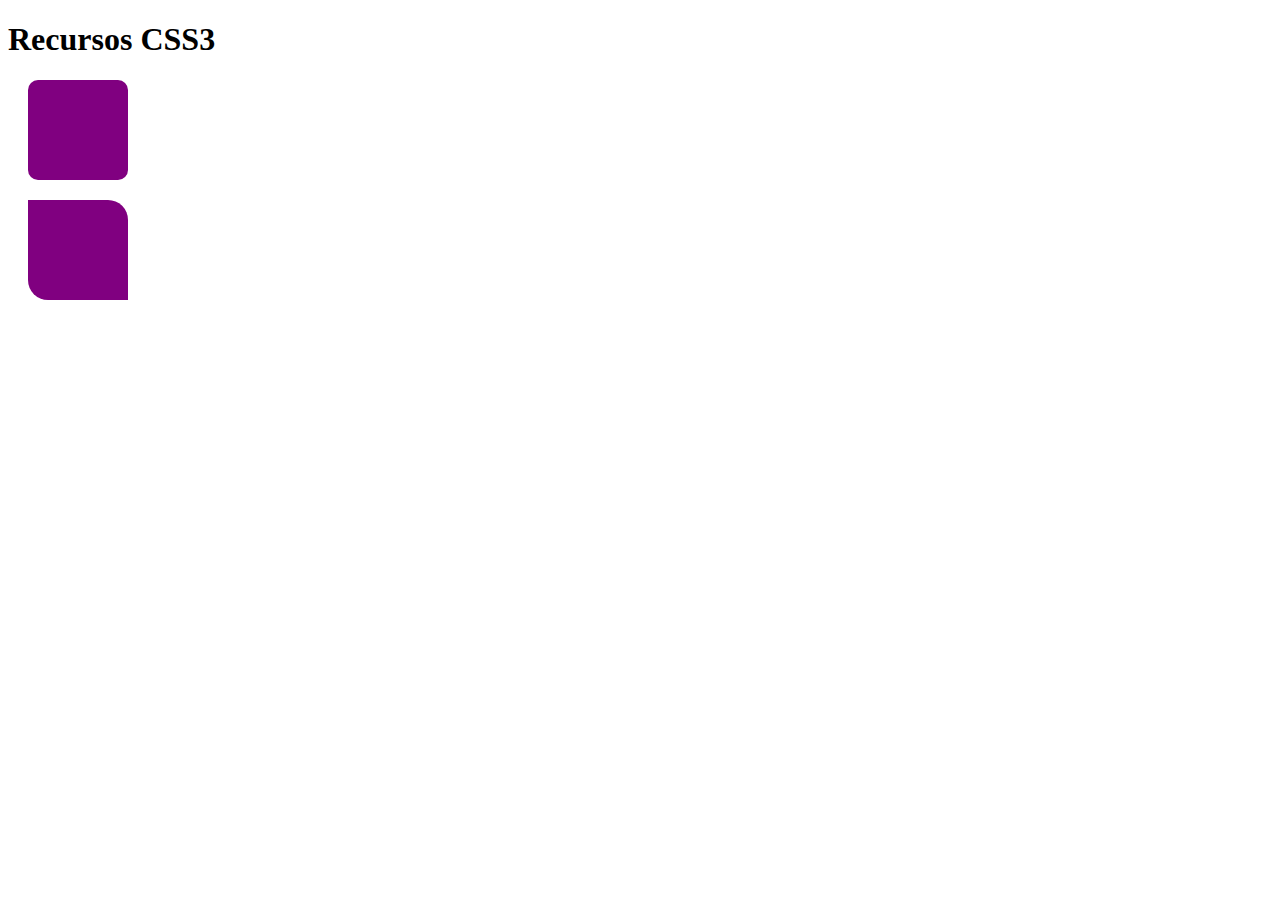
<file: CSS/index.html>
<!DOCTYPE html>
<html lang="en">
<head>
    <meta charset="UTF-8">
    <meta http-equiv="X-UA-Compatible" content="IE=edge">
    <meta name="viewport" content="width=device-width, initial-scale=1.0">
    <title>Document</title>
    <link rel="stylesheet" href="styles.css" type="text/css">
</head>
<body>
    <h1>Recursos CSS3</h1>
    <!-- <div class="animation-div"></div> -->
    <!-- <div class="animation-div2"></div> -->
    <!-- <div class="animation-div3"></div> -->
    <!-- <div class="box" id="animation-div4">linear</div> -->
    <!-- <div class="box" id="animation-div5">ease</div> -->
    <!-- <div class="box" id="animation-div6">ease-in</div> -->
    <!-- <div class="box" id="animation-div7">ease-out</div> -->
    <!-- <div class="box" id="animation-div8">ease-in-out</div> -->
    <!-- <button class="btn">Enviar</button> -->
    <!-- <div class="transition"></div> -->
    <!-- <div class="div-calc">
        <div class="innerdiv-calc calc1"></div>
        <div class="innerdiv-calc calc2"></div>
        <div class="innerdiv-calc calc3"></div>
        <div class="innerdiv-calc calc4"></div>
    </div> -->
    <!-- <div class="gradient-box gradient1"></div>
    <div class="gradient-box gradient2"></div>
    <div class="gradient-box gradient3"></div>
    <div class="gradient-box gradient4"></div>
    <div class="gradient-box gradient5"></div>
    <div class="gradient-box gradient6"></div> -->
    <!-- <div class="gradient-box gradient7"></div>
    <div class="gradient-box gradient8"></div>
    <div class="gradient-box gradient9"></div> -->
    <!-- <div class="mediaquery"></div> -->
    <div class="div-border border-radius1"></div>
    <div class="div-border border-radius2"></div>
</body>
</html>
</file>
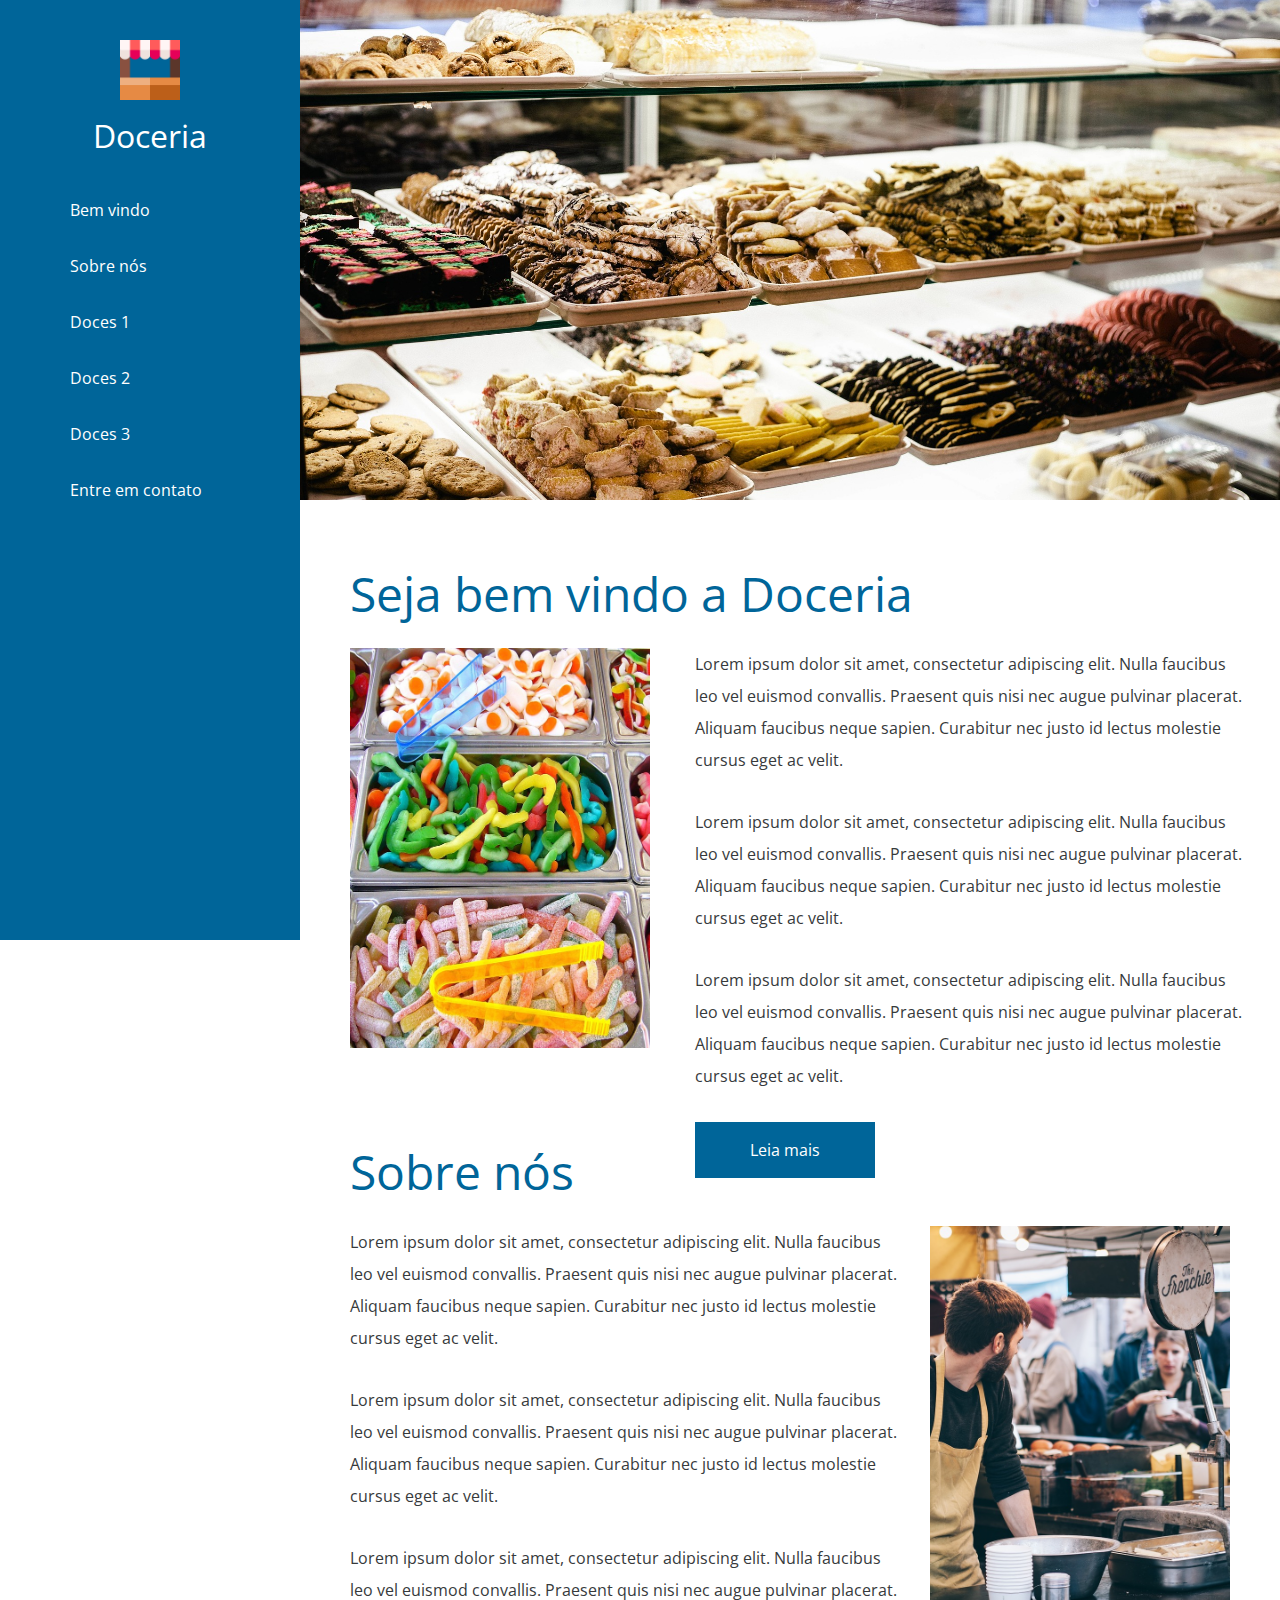
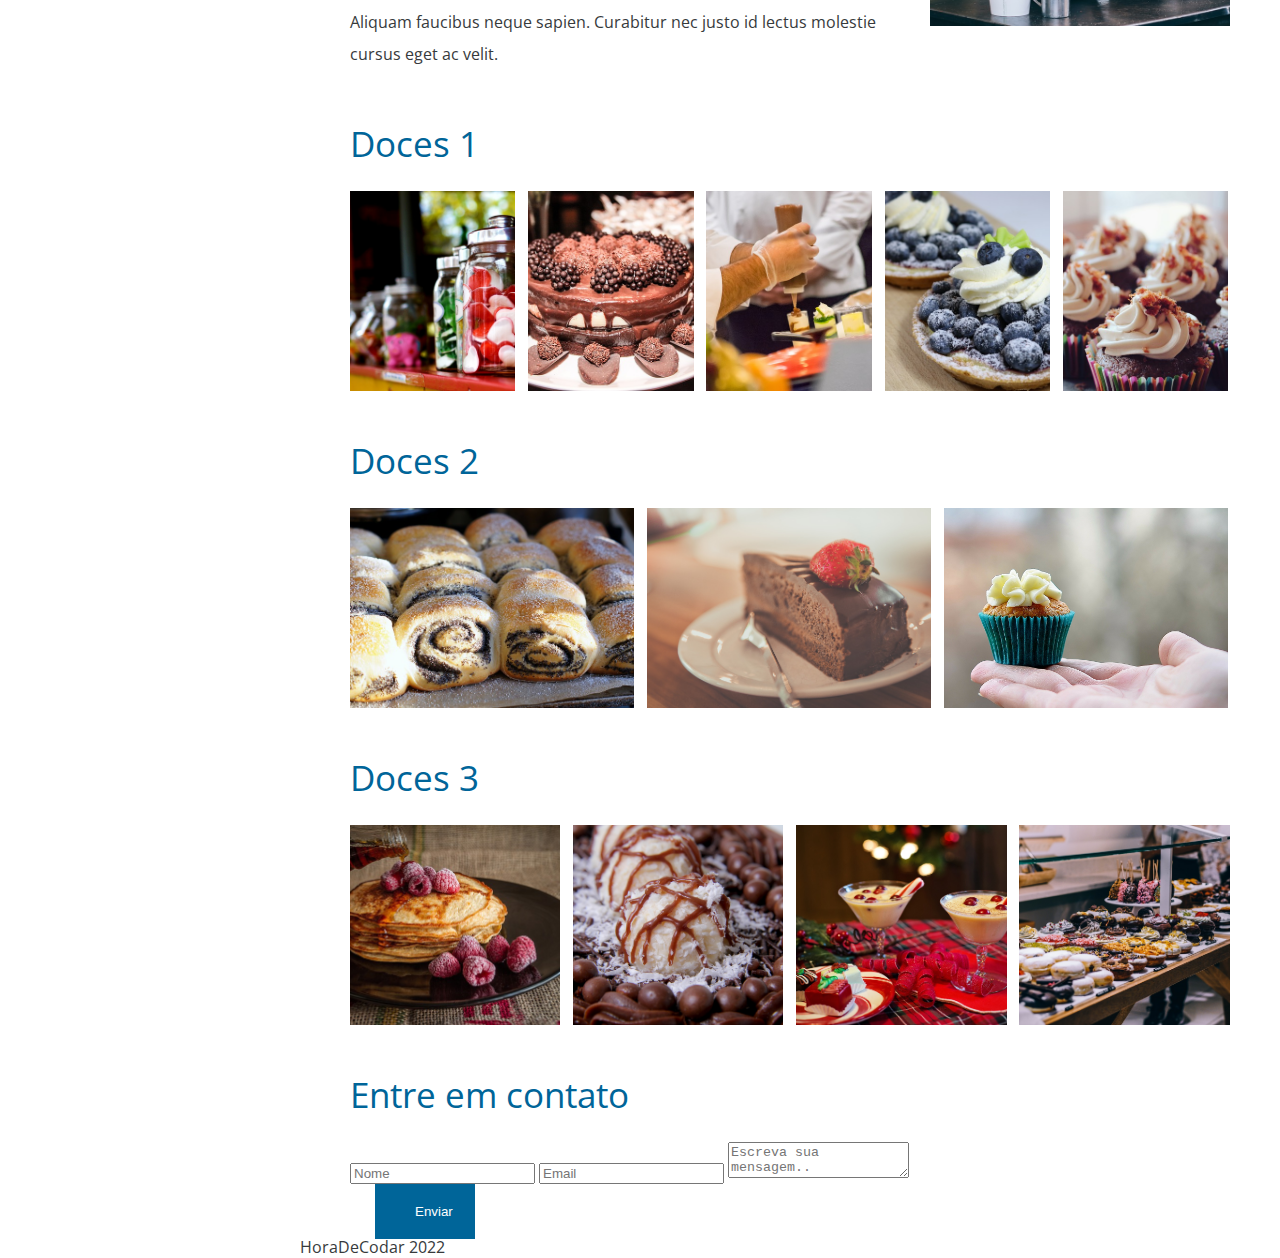
<file: Projeto1_SiteDoceria/index.html>
<!DOCTYPE html>
    <html lang="en">
    <head>
        <title>Doceria Single Page</title>
        <meta charset="UTF-8">
        <meta http-equiv="X-UA-Compatible" content="IE=edge">
        <meta name="viewport" content="width=device-width, initial-scale=1.0">
        <link rel="stylesheet" href="css/reset.css" type="text/css">
        <link rel="stylesheet" href="css/styles.css" type="text/css">
        <link rel="stylesheet" href="https://fonts.googleapis.com/css?family=Open+Sans:300,300i,400,400i,700,700i&display=swamp">
    </head>
    <body>
        <div class="container">
            <div id="sidebar">
                <div class="sidebar-container">
                    <img src="img/stand.png" alt="Logo Doceria" class="logo-doceria" />
                    <h1>Doceria</h1>
                    <nav>
                        <ul>
                            <li><a href="#sessao-bemvindo">Bem vindo</a></li>
                            <li><a href="#sessao-sobre">Sobre nós</a></li>
                            <li><a href="#sessao-doces1">Doces 1</a></li>
                            <li><a href="#sessao-doces2">Doces 2</a></li>
                            <li><a href="#sessao-doces3">Doces 3</a></li>
                            <li><a href="#sessao-contato">Entre em contato</a></li>
                        </ul>
                    </nav>
                </div>
            </div>
            <div class="content">
                <main>
                    <section id="sessao-bemvindo">
                        <div class="banner"></div>
                        <div class="sessao-bemvindo-content">
                            <h1>Seja bem vindo a Doceria</h1>
                            <div class="sessao-minibanner"></div>
                            <div class="sessao-descricao">
                                <p>Lorem ipsum dolor sit amet, consectetur adipiscing elit. Nulla faucibus leo vel euismod convallis. Praesent quis nisi nec augue pulvinar placerat. Aliquam faucibus neque sapien. Curabitur nec justo id lectus molestie cursus eget ac velit.</p>
                                <p>Lorem ipsum dolor sit amet, consectetur adipiscing elit. Nulla faucibus leo vel euismod convallis. Praesent quis nisi nec augue pulvinar placerat. Aliquam faucibus neque sapien. Curabitur nec justo id lectus molestie cursus eget ac velit.</p>
                                <p>Lorem ipsum dolor sit amet, consectetur adipiscing elit. Nulla faucibus leo vel euismod convallis. Praesent quis nisi nec augue pulvinar placerat. Aliquam faucibus neque sapien. Curabitur nec justo id lectus molestie cursus eget ac velit.</p>
                                <a href="#" class="sessao-bemvindo-btn">Leia mais</a>
                            </div>
                        </div>
                    </section>
                    <section id="sessao-sobre">
                        <div class="sessao-content">
                            <h1>Sobre nós</h1>
                            <div class="sessao-minibanner"></div>
                            <div class="sessao-descricao">
                                <p>Lorem ipsum dolor sit amet, consectetur adipiscing elit. Nulla faucibus leo vel euismod convallis. Praesent quis nisi nec augue pulvinar placerat. Aliquam faucibus neque sapien. Curabitur nec justo id lectus molestie cursus eget ac velit.</p>
                                <p>Lorem ipsum dolor sit amet, consectetur adipiscing elit. Nulla faucibus leo vel euismod convallis. Praesent quis nisi nec augue pulvinar placerat. Aliquam faucibus neque sapien. Curabitur nec justo id lectus molestie cursus eget ac velit.</p>
                                <p>Lorem ipsum dolor sit amet, consectetur adipiscing elit. Nulla faucibus leo vel euismod convallis. Praesent quis nisi nec augue pulvinar placerat. Aliquam faucibus neque sapien. Curabitur nec justo id lectus molestie cursus eget ac velit.</p>
                            </div>
                        </div>
                    </section>

                    <section id="sessao-doces1">
                        <h2>Doces 1</h2>
                        <div class="doces1-imgs banner-galeria" id="img1"></div>
                        <div class="doces1-imgs banner-galeria" id="img2"></div>
                        <div class="doces1-imgs banner-galeria" id="img3"></div>
                        <div class="doces1-imgs banner-galeria" id="img4"></div>
                        <div class="doces1-imgs banner-galeria" id="img5"></div>
                    </section>

                    <section id="sessao-doces2">
                        <h2>Doces 2</h2>
                        <div class="doces2-imgs banner-galeria" id="img6"></div>
                        <div class="doces2-imgs banner-galeria" id="img7"></div>
                        <div class="doces2-imgs banner-galeria" id="img8"></div>
                    </section>

                    <section id="sessao-doces3">
                        <h2>Doces 3</h2>
                        <div class="doces3-imgs banner-galeria" id="img9"></div>
                        <div class="doces3-imgs banner-galeria" id="img10"></div>
                        <div class="doces3-imgs banner-galeria" id="img11"></div>
                        <div class="doces3-imgs banner-galeria" id="img12"></div>
                    </section>

                    <section id="sessao-contato">
                        <h2>Entre em contato</h2>
                        <form id="form-contato">
                            <input type="text" name="name" placeholder="Nome">
                            <input type="email" name="email" placeholder="Email">
                            <textarea name="message" placeholder="Escreva sua mensagem.."></textarea>
                            <input type="submit" value="Enviar">
                        </form>
                    </section>

                    <footer>
                        <p>HoraDeCodar 2022</p>
                    </footer>
                </main>
            </div>
        </div>
    </body>
</html>
</file>
<file: CSS/styles.css>
@keyframes animacao {
    from {
        background-color: red;
    }

    to {
        background-color: yellow;
    }
}

@keyframes animacao2 {
    0% {}
    30% { width: 100px; }
    60% { background-color: red; }
    80% { left: 100px; background-color: blue; }
    100% { height: 100px; }
}

@keyframes animacao3 {
    from {left: 0px;}
    to {left: 200px; background-color: green;}    
}

@keyframes animacao4 {
    from {left: 0;}
    to {left: 500px;}
}

@keyframes animacao5 {
    0% {left: 0px;}
    25% {left: 20px; background-color: blue;}
    60% {left: 100px; background-color: orange;}
    100% {left: 50px; background-color: red;}
}

.animation-div {
    width: 100px;
    height: 100px;
    background-color: red;
    animation-name: animacao;
    animation-duration: 5s;
}

.animation-div2 {
    width: 200px;
    height: 200px;
    background-color: black;
    animation-name: animacao2;
    animation-duration: 6s;
    position: relative;
}

.animation-div3 {
    width: 100px;
    height: 100px;
    background-color: purple;
    position: relative;
    animation-name: animacao3;
    animation-duration: 3s;
    animation-delay: 1s;
    animation-iteration-count: infinite;
}

.box {
    background-color: orange;
    width: 50px;
    height: 50px;
    position: relative;
    animation-name: animacao4;
    animation-duration: 4s;
    animation-iteration-count: infinite;
}

#animation-div4 {
    animation-timing-function: linear;
}

#animation-div5 {
    animation-timing-function: ease;
}

#animation-div6 {
    animation-timing-function: ease-in;
}

#animation-div7 {
    animation-timing-function: ease-out;
}

#animation-div8 {
    animation-timing-function: ease-in-out;
}

#animation-div9 {
    background-color: darkblue;
    width: 50px;
    height: 50px;
    position: relative;
    animation: animacao5 8s ease-out 4s infinite;
}

/* transition */
.btn {
    display: block;
    position: relative;
    padding: 10px;
    margin-bottom: 25px;
    width: 150px;
    height: 75px;
    color: #FFF;
    text-transform: uppercase;
    background-color: #333;
    border: 1px solid #333;
    cursor: pointer;
    transition: 1s;
}

.btn:hover {
    color: #333;
    background-color: #FFF;
}

.transition {
    width: 50px;
    height: 100px;
    background-color: red;
    transition: 2s;
}

.transition:hover {
    width: 250px;
}

/* calc */
.div-calc {
    height: 250px;
    width: 500px;
    position: relative;
    margin: 20px;
    background-color: #DDD;
    border: 1px solid red;
}

.innerdiv-calc {
    height: 50px;
    margin: 10px;
    position: relative;
    background-color: red;
}

.calc1 {
    width: calc(50% + 50px);
}

.calc2 {
    width: calc(50% - 50px);
}

.calc3 {
    width: calc(50% * 2);
    margin: 0;
}

.calc4 {
    width: calc(50% / 2);
}

/* gradient */

.gradient-box {
    width: 500px;
    height: 200px;
    position: relative;
    margin: 20px;
}

.gradient1 {
    background-image: linear-gradient(purple, blue);
}

.gradient2 {
    background-image: linear-gradient(to right, purple, blue);
}

.gradient3 {
    background-image: linear-gradient(to left, red, yellow);
}

.gradient4 {
    background-image: linear-gradient(to top, red, yellow);
}

.gradient5 {
    background-image: linear-gradient(to top right, purple, blue);
}

.gradient6 {
    background-image: linear-gradient(green, blue, red);
}

.gradient7 {
    background-image: radial-gradient(#3A3042, #DB9D46, #FFF);
}

.gradient8 {
    background-image: radial-gradient(#3A3042 10%, #DB9D46 30%, #FFF);
}

.gradient9 {
    background-image: radial-gradient(circle, #3A3042 10%, #DB9D46 30%, #FFF);
}

/* mediaQuery */ 

.mediaquery {
    height: 200px;
    width: 1200px;
    background-color: red;
}

@media (max-width: 1000px) {
    .mediaquery {
        width: 500px;
        background-color: blue;
    }
}


@media (max-width: 768px) {
    .mediaquery {
        width: 300px;
        background-color: green;
    }
}


@media (max-width: 512px) {
    .mediaquery {
        width: 200px;
        background-color: pink;
    }
}

/* border radius */

.div-border {
    width: 100px;
    height: 100px;
    background-color: purple;
    margin: 20px;
}

.border-radius1 {
    border-radius: 10px;
}

.border-radius2 {
    border-top-right-radius: 20px;
    border-bottom-left-radius: 20px;
}
</file>
<file: Projeto1_SiteDoceria/css/styles.css>
/* geral */
html {
    font-family: 'Open sans', 'sans-serif';
    color: #373A3C;
}

a {
    transition: .5s;
}

/* sidebar */

#sidebar {
    position: fixed;
    height: 100%;
    width: 300px;
    background-color: #006599;
    padding-top: 40px;
}

#sidebar h1 {
    color: #FFF;
    font-size: 32px;
    text-align: center;
    margin-top: 20px;
    margin-bottom: 30px;
}

#sidebar a {
    color: #FFF;
    text-decoration: none;
    font-size: 16px;
}

#sidebar a:hover {
    color: #F3EF5E
}

#sidebar li {
    padding: 20px;
}

.sidebar-container {
    position: relative;
    margin-left: auto;
    margin-right: auto;
    width: 200px;
}

.logo-doceria {
    width: 60px;
    height: 60px;
    display: block;
    position: relative;
    margin-left: auto;
    margin-right: auto;
}

/* conteudo */
.content {
    position: absolute;
    left: 300px;
    width: calc(100% - 300px);
}

.content h1, .content h2 {
    color: #006599;
    margin-bottom: 30px;
}

.content h1 {
    font-size: 48px;
}

.content h2 {
    font-size: 35px;
}

section {
    padding-left: 50px;
}

/* bem vindo */
#sessao-bemvindo {
    padding-left: 0;
}

.sessao-bemvindo-content {
    padding-left: 50px;
}

#sessao-bemvindo .banner {
    height: 500px;
    background-image: url('../img/banner2.jpg');
    background-position: center;
    background-size: cover;
}

#sessao-bemvindo h1 {
    margin-top: 70px;
}

#sessao-bemvindo::after, #sessao-sobre::after {
    content: "";
    display: block;
    clear: both;
    margin-bottom: 100px;
}

.sessao-minibanner {
    width: 300px;
    height: 400px;
    background-image: url('../img/banner3.jpg');
    background-position: center;
    background-size: cover;
    float: left;
}

.sessao-descricao {
    position: absolute;
    left: 370px;
    padding-right: 30px;
}

.sessao-descricao p {
    line-height: 2;
    font-size: 16px;
    margin-bottom: 30px;
    margin-left: 25px;
}

.sessao-bemvindo-btn, form input[type=submit] {
    background-color: #006599;
    color: white;
    text-decoration: none;
    padding: 20px 40px;
    transition: .5s;
    display: block;
    width: 100px;
    text-align: center;
    border: none;
    cursor: pointer;
    margin-left: 25px;
}

.sessao-bemvindo-btn:hover, form input[type=submit]:hover {
    background-color: #2790C6;
}

/* sessao sobre */

#sessao-sobre .sessao-minibanner {
    float: right;
    margin-right: 50px;
    background-image: url('../img/banner4.jpg');
}

#sessao-sobre .sessao-descricao {
    position: absolute;
    left: 25px;
    width: calc(100% - 400px);
}

/* galerias */

.banner-galeria {
    background-position: center;
    background-size: cover;
    display: inline-block;
    height: 200px;
}

#sessao-doces1, #sessao-doces2, #sessao-doces3 {
    padding-right: 50px;
    margin-bottom: 50px;
}

.doces1-imgs {
    width: 18.8%;
    margin-left: .5%;
    margin-right: .5%;
}

#img1 {
    background-image: url('../img//galeria1.jpg');
    margin-left: 0;
}

#img2 {
    background-image: url('../img//galeria2.jpg');
}

#img3 {
    background-image: url('../img//galeria3.jpg');
}

#img4 {
    background-image: url('../img//galeria4.jpg');
}

#img5 {
    background-image: url('../img//galeria5.jpg');
    margin-right: 0;
}

.doces2-imgs {
    width: 32.3%;
    margin-left: .5%;
    margin-right: .5%;
}

#img6 {
    background-image: url('../img//galeria6.jpg');
    margin-left: 0;
}

#img7 {
    background-image: url('../img//galeria7.jpg');
}

#img8 {
    background-image: url('../img//galeria8.jpg');
    margin-right: 0;
}

.doces3-imgs {
    width: 23.9%;
    margin-left: .5%;
    margin-right: .5%;
}

#img9 {
    background-image: url('../img//galeria9.jpg');
    margin-left: 0;
}

#img10 {
    background-image: url('../img//galeria10.jpg');
}

#img11 {
    background-image: url('../img//galeria11.jpg');
}

#img12 {
    background-image: url('../img//galeria12.jpg');
    margin-right: 0;
}
</file>
